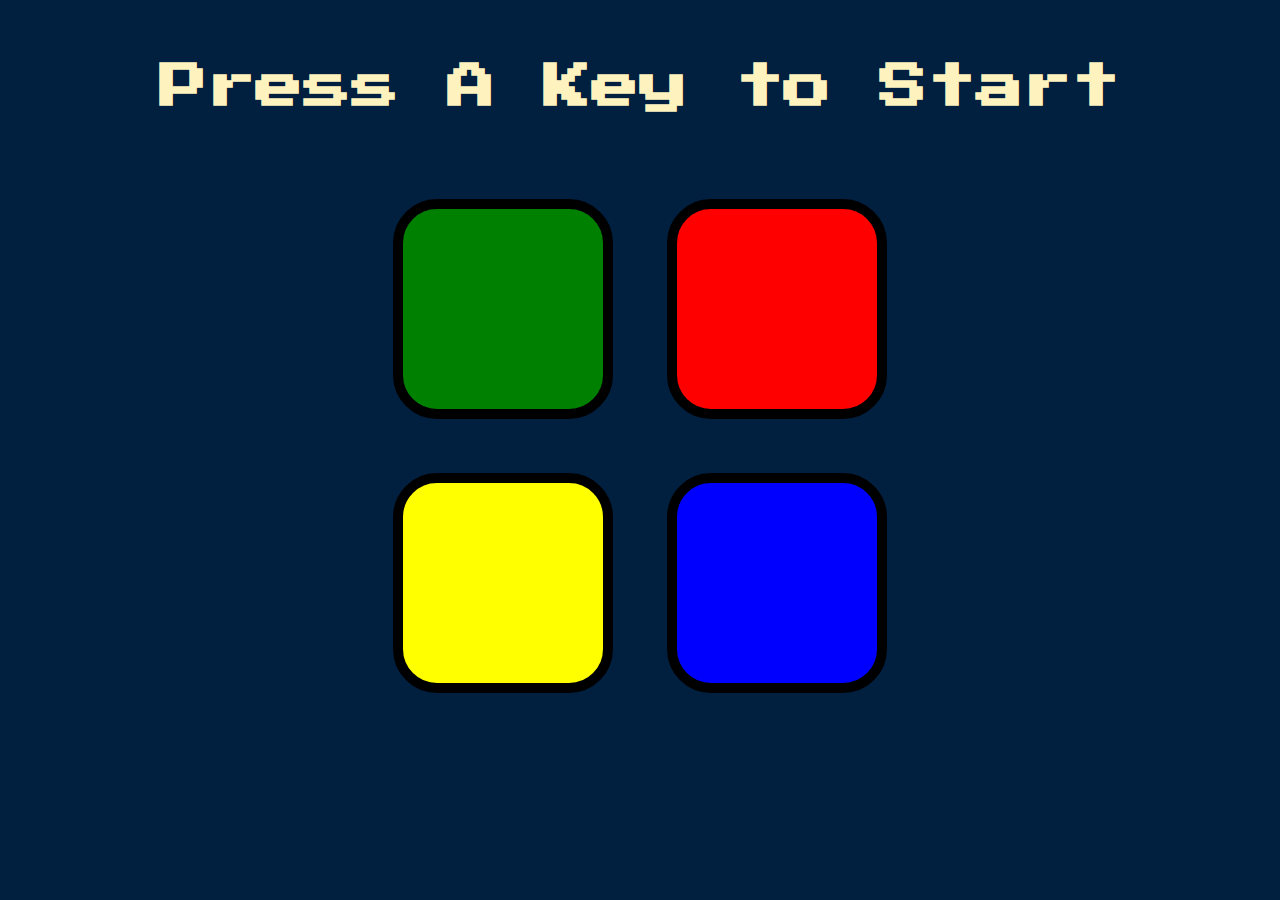
<file: Tutorials/04_Simon/simon.html>
<!DOCTYPE html>
<html lang="en" dir="ltr">

<head>
  <meta charset="utf-8">
  <title>Simon</title>
  <link rel="stylesheet" href="simon.css">
  <link href="https://fonts.googleapis.com/css?family=Press+Start+2P" rel="stylesheet">

  <script src="https://code.jquery.com/jquery-3.7.1.min.js" integrity="sha256-/JqT3SQfawRcv/BIHPThkBvs0OEvtFFmqPF/lYI/Cxo=" crossorigin="anonymous"></script>
  <script src="jquery.js"></script>
  <script src="simon.js"></script>
</head>

<body>
  <h1 id="level-title">Press A Key to Start</h1>
  <div class="container">
    <div lass="row">

      <div type="button" id="green" class="btn green">

      </div>

      <div type="button" id="red" class="btn red">

      </div>
    </div>

    <div class="row">

      <div type="button" id="yellow" class="btn yellow">

      </div>
      <div type="button" id="blue" class="btn blue">

      </div>

    </div>

  </div>

  <script src="simon.js"></script>
</body>

</html>
</file>
<file: Tutorials/04_Simon/simon.css>
body {
  text-align: center;
  background-color: #011F3F;
}

#level-title {
  font-family: 'Press Start 2P', cursive;
  font-size: 3rem;
  margin:  5%;
  color: #FEF2BF;
}

.container {
  display: block;
  width: 50%;
  margin: auto;

}

.btn {
  margin: 25px;
  display: inline-block;
  height: 200px;
  width: 200px;
  border: 10px solid black;
  border-radius: 20%;
}

.game-over {
  background-color: red;
  opacity: 0.8;
}

.red {
  background-color: red;
}

.green {
  background-color: green;
}

.blue {
  background-color: blue;
}

.yellow {
  background-color: yellow;
}

.pressed {
  box-shadow: 0 0 20px white;
  background-color: grey;
}
</file>
